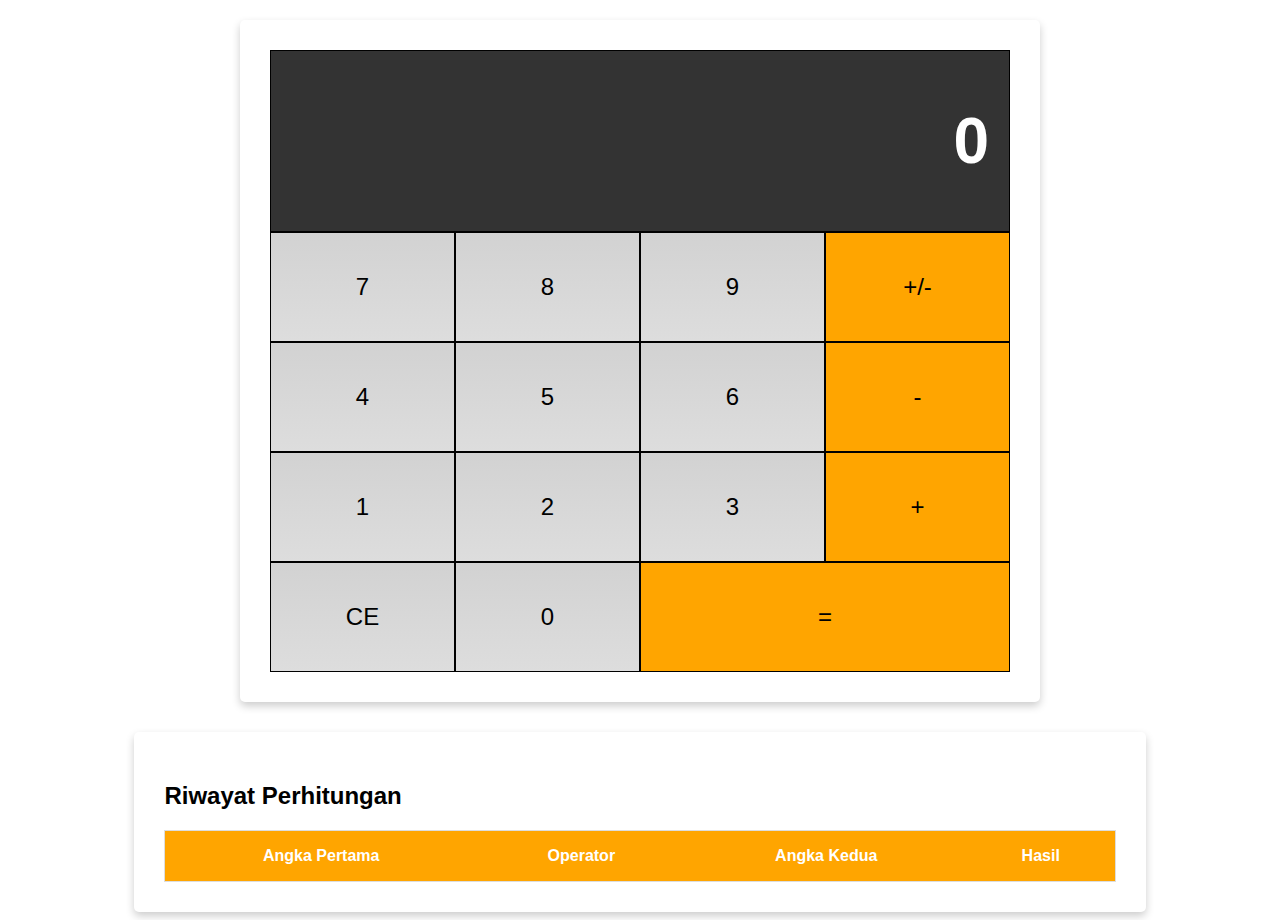
<file: Kalkulator/index.html>
<html lang="en">
<head>
    <meta charset="UTF-8">
    <meta http-equiv="X-UA-Compatible" content="IE=edge">
    <meta name="viewport" content="width=device-width, initial-scale=1.0">
    <link rel="stylesheet" href="assets/style.css">
    <title>Web Calculator</title>
</head>
<body>
    <div class="flex-container-column card">
        <div class="display">
            <h1 id="displayNumber">0</h1>
        </div>
        <div class="flex-container-row">
            <div class="button">7</div>
            <div class="button">8</div>
            <div class="button">9</div>
            <div class="button negative">+/-</div>
        </div>
        <div class="flex-container-row">
            <div class="button">4</div>
            <div class="button">5</div>
            <div class="button">6</div>
            <div class="button operator">-</div>
        </div>
        <div class="flex-container-row">
            <div class="button">1</div>
            <div class="button">2</div>
            <div class="button">3</div>
            <div class="button operator">+</div>
        </div>
        <div class="flex-container-row">
            <div class="button clear">CE</div>
            <div class="button">0</div>
            <div class="button equals double">=</div>
        </div>
    </div>
    <div class="history card">
        <h2>Riwayat Perhitungan</h2>
        <table>
            <thead>
                <tr>
                    <th>Angka Pertama</th>
                    <th>Operator</th>
                    <th>Angka Kedua</th>
                    <th>Hasil</th>
                </tr>
            </thead>
            <tbody id="historyList"></tbody>
        </table>
    </div>
    <script src="assets/file.js"></script>
    <script src="assets/storage.js"></script>
</body>
</html>
</file>
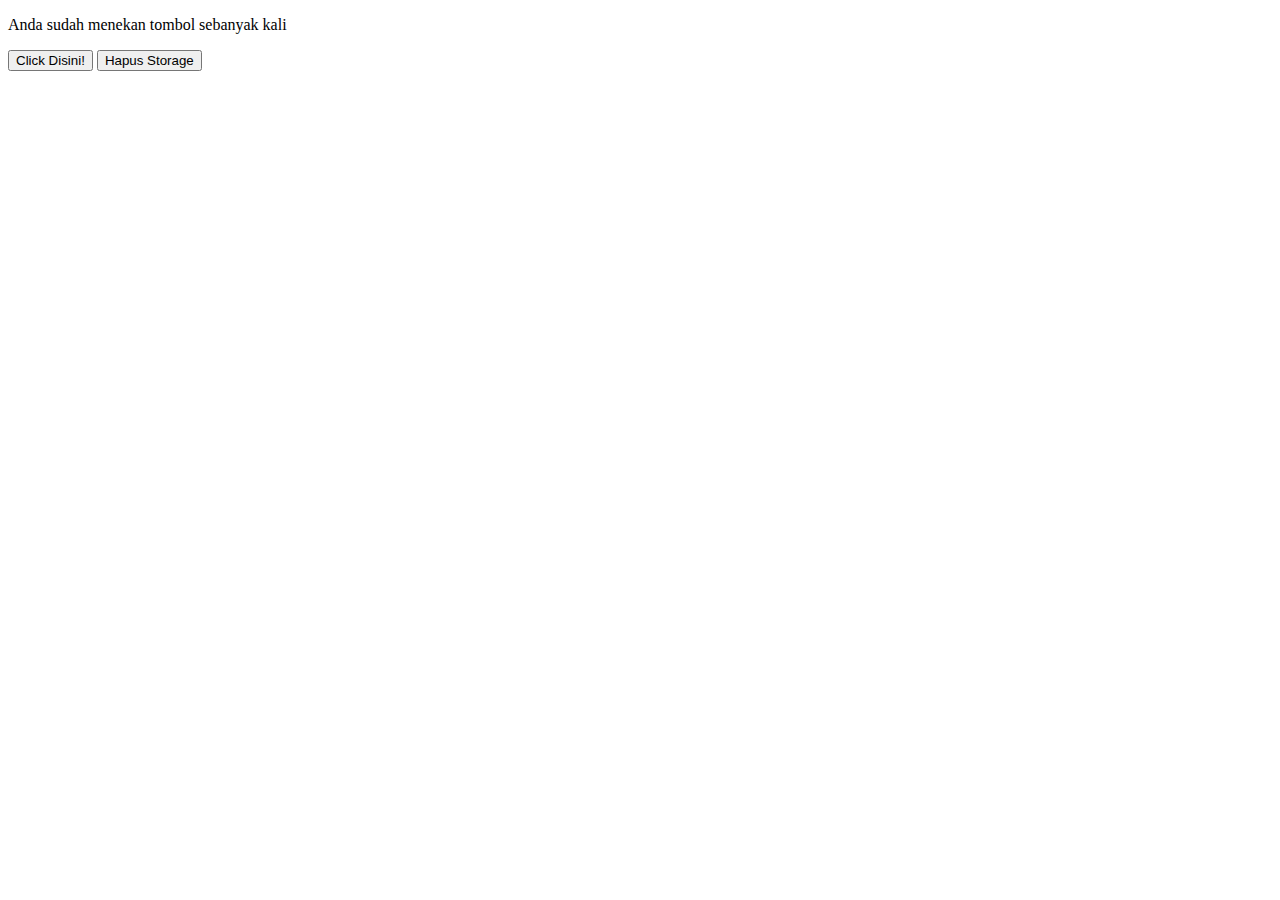
<file: Kalkulator/localstorage.html>
<!DOCTYPE html>
<html>

<head>
<title>Local Storage</title>
</head>

<body>
<p>Anda sudah menekan tombol sebanyak <span id="count"></span> kali</p>
<button id="button">Click Disini!</button>
<button id="clear">Hapus Storage</button>

<script>
    const cacheKey = "NUMBER";
    if (typeof(Storage) !== "undefined") {

           // pengecekkan apakah data sessionStorage dengan key NUMBER tersedia atau belum
        if (localStorage.getItem(cacheKey) === "undefined") {
               // Jika belum maka akan atur dengan nilai awal yakni 0
            localStorage.setItem(cacheKey, 0);
        }

        const button = document.querySelector("#button");
        const clearButton = document.querySelector("#clear")
        const count = document.querySelector("#count");
        button.addEventListener('click', function(event) {
            let number = localStorage.getItem(cacheKey);
            number++;
            localStorage.setItem(cacheKey, number);
            count.innerText = localStorage.getItem(cacheKey);
        });

        clearButton.addEventListener('click', function(event) {
            localStorage.removeItem(cacheKey);
        });
    } else {
        alert("Browser tidak mendukung Web Storage")
    }
</script>
</body>

</html>
</file>
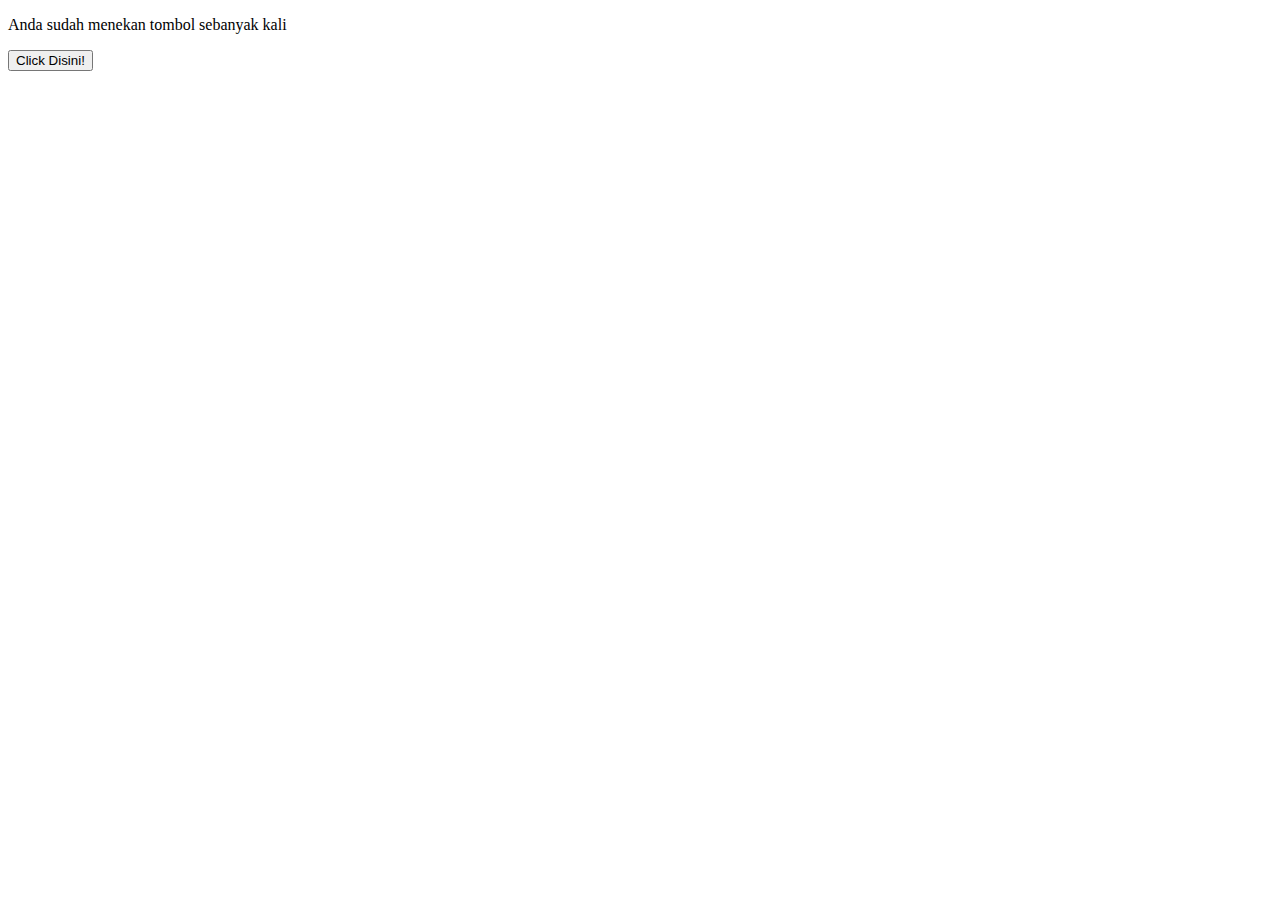
<file: Kalkulator/sessionstorage.html>
<!DOCTYPE html>
<html>

<head>
<title>Session Storage</title>
</head> 
<body>
<p>Anda sudah menekan tombol sebanyak <span id="count"></span> kali</p>
<button id="button">Click Disini!</button>

<script>
    const cacheKey = "NUMBER";
    if (typeof(Storage) !== "undefined") {

           // pengecekkan apakah data sessionStorage dengan key NUMBER tersedia atau belum
        if (sessionStorage.getItem(cacheKey) === "undefined") {
               // Jika belum maka akan atur dengan nilai awal yakni 0
            sessionStorage.setItem(cacheKey, 0);
        }

        const button = document.querySelector("#button");
        const count = document.querySelector("#count");
        button.addEventListener('click', function(event) {
            let number = sessionStorage.getItem(cacheKey);
            number++;
            sessionStorage.setItem(cacheKey, number);
            count.innerText = sessionStorage.getItem(cacheKey);
        })
    } else {
        alert("Browser tidak mendukung Web Storage")
}
</script>
</body>

</html>
</file>
<file: Kalkulator/assets/style.css>
* {
    box-sizing: border-box;
}

body {
    font-family: sans-serif;
}

.flex-container-column {
    display: flex;
    flex-direction: column;
    max-width: 800px;
    margin: 0 auto;
    text-align: right;
}

.flex-container-row {
    display: flex;
}

.button {
    flex-basis: 25%;
    font-size: 1.5em;
    text-align: center;
    padding: 40px;
    border: 1px solid black;
    background: -webkit-linear-gradient(top, #d2d2d2, #ddd);
    cursor: pointer;
}

.double {
    flex-basis: 50%;
}

.display {
    color: white;
    width: 100%;
    padding: 10px 20px;
    background-color: #333333;
    border: 1px solid black;
    font-size: 2em;
}

.operator, .negative, .equals {
    background: orange;
}

.card {
    box-shadow: 0 4px 8px 0 rgba(0, 0, 0, 0.2);
    border-radius: 5px;
    padding: 30px;
    margin-top: 20px;
}

.button:hover{
    font-weight: bold;
}

.history {
    width: 80%;
    margin: 30px auto 0 auto;
    overflow: scroll;
}

table {
    border-collapse: collapse;
    border-spacing: 0;
    width: 100%;
    border: 1px solid #ddd;
}

th, td {
    text-align: center;
    padding: 16px;
}

th {
    background-color: orange;
    color: white;
}

tr:nth-child(even) {
    background-color: #d2d2d2;
}

@media screen and (max-width: 513px) {
    .button {
        padding: 10px;
    }
    .history {
        width: 100%;
    }
}
</file>
